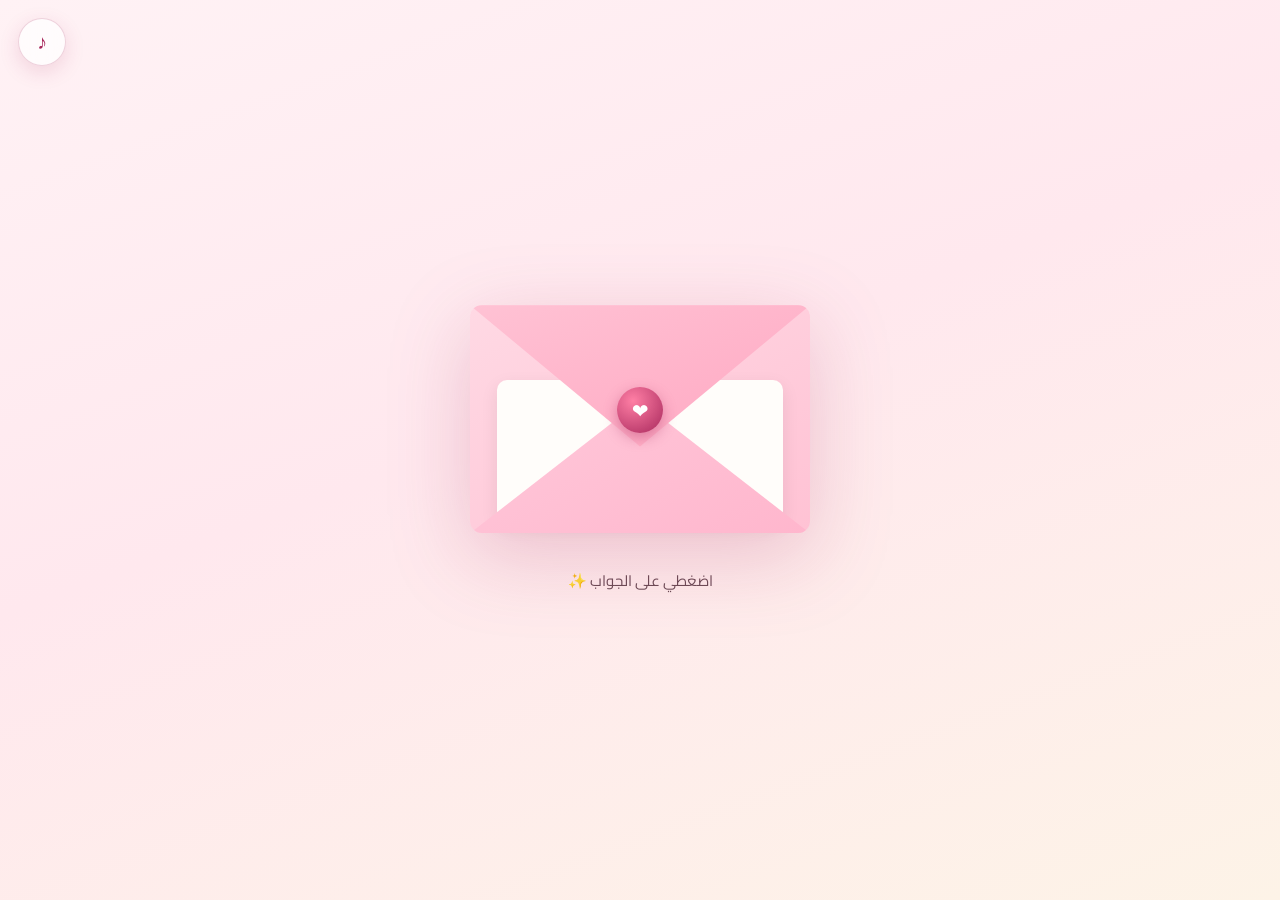
<file: index.html>
<!DOCTYPE html>
<html lang="ar" dir="rtl">
<head>
  <meta charset="UTF-8" />
  <meta name="viewport" content="width=device-width, initial-scale=1.0" />
  <title>سارة ❤️ ليكِ وحدك</title>
  <meta name="description" content="صفحة رومانسية لسارة" />
  <link rel="preconnect" href="https://fonts.googleapis.com" />
  <link rel="preconnect" href="https://fonts.gstatic.com" crossorigin />
  <link href="https://fonts.googleapis.com/css2?family=Cairo:wght@300;400;600;700;900&family=Amiri:ital,wght@0,400;0,700;1,400&display=swap" rel="stylesheet" />
  <link rel="stylesheet" href="style.css" />
  <link rel="icon" href="data:image/svg+xml,<svg xmlns='http://www.w3.org/2000/svg' viewBox='0 0 100 100'><text y='.9em' font-size='90'>❤️</text></svg>" />
</head>
<body>

  <!-- خلفية القلوب المتطايرة -->
  <div class="hearts-bg" id="heartsBg" aria-hidden="true"></div>
  <div class="petals" id="petals" aria-hidden="true"></div>

  <!-- زرار الموسيقى -->
  <button class="music-btn" id="musicBtn" title="شغّل الموسيقى" aria-label="تشغيل الموسيقى">
    <span class="music-icon">♪</span>
  </button>

  <!-- ====== شاشة الافتتاح ====== -->
  <section class="intro" id="intro">
    <div class="envelope-wrap">
      <div class="envelope" id="envelope">
        <div class="env-back"></div>
        <div class="env-letter">
          <p class="env-to">إلى</p>
          <h2 class="env-name">سارة</h2>
          <p class="env-sub">في حاجة عايز أقولهالك…</p>
        </div>
        <div class="env-front"></div>
        <div class="env-flap"></div>
        <div class="env-seal">❤</div>
      </div>
      <p class="tap-hint">اضغطي على الجواب ✨</p>
    </div>
  </section>

  <!-- ====== المحتوى ====== -->
  <main class="content" id="content" hidden>

    <!-- الهيرو -->
    <header class="hero">
      <div class="hero-glow"></div>
      <div class="frame">
        <div class="frame-ring"></div>
        <div class="photo" id="photoBox">
          <img src="images/sarah.jpg" alt="سارة" id="sarahPhoto" onerror="this.classList.add('missing')" />
          <div class="photo-fallback"><span>س</span></div>
        </div>
      </div>

      <h1 class="hero-title">
        <span class="line">يا أجمل</span>
        <span class="name-big">سارة</span>
        <span class="line">في الدنيا كلها</span>
      </h1>

      <p class="hero-quote">« ونور العين… يا نور العين »</p>
      <p class="hero-sub">اسكرولي كمان شوية 👇</p>
      <div class="scroll-arrow">❤</div>
    </header>

    <!-- كلام عمرو دياب -->
    <section class="section lyrics-section reveal">
      <h2 class="sec-title">كلام قاله عمرو دياب… وكأنه كان بيتكلم عنك</h2>
      <div class="lyrics">
        <blockquote class="lyric" style="--i:0">
          <span class="q">“</span>
          <p>حبيبي يا نور العين… يا ساكن خيالي</p>
          <cite>نور العين</cite>
        </blockquote>
        <blockquote class="lyric" style="--i:1">
          <span class="q">“</span>
          <p>تملي معاك… ولو حتى بعيد عني في قلبي هواك</p>
          <cite>تملي معاك</cite>
        </blockquote>
        <blockquote class="lyric" style="--i:2">
          <span class="q">“</span>
          <p>وحياتي عندك… ده أنا عمري ابتدا من ساعة ما شفتك</p>
          <cite>وحياتي عندك</cite>
        </blockquote>
        <blockquote class="lyric" style="--i:3">
          <span class="q">“</span>
          <p>الليلة دي… ليلة عمري وأحلى ليلة</p>
          <cite>الليلة</cite>
        </blockquote>
        <blockquote class="lyric" style="--i:4">
          <span class="q">“</span>
          <p>بحبك أنا… وكل ما تسألني بقول بحبك أنا</p>
          <cite>بحبك أنا</cite>
        </blockquote>
        <blockquote class="lyric" style="--i:5">
          <span class="q">“</span>
          <p>أهواك… وأتمنى لو أنساك</p>
          <cite>أهواك</cite>
        </blockquote>
      </div>
    </section>

    <!-- أسباب -->
    <section class="section reasons-section reveal">
      <h2 class="sec-title">ليه إنتِ بالذات؟</h2>
      <div class="reasons">
        <article class="reason" style="--i:0"><span class="emo">🌙</span><h3>ضحكتك</h3><p>لما بتضحكي، اليوم كله بيبقى حلو من غير سبب.</p></article>
        <article class="reason" style="--i:1"><span class="emo">☕</span><h3>حواركِ</h3><p>معاكِ الكلام مش بيخلص، والسكوت كمان مريح.</p></article>
        <article class="reason" style="--i:2"><span class="emo">🌹</span><h3>قلبك</h3><p>طيبتك بتخلي الناس أحسن، وأنا واحد منهم.</p></article>
        <article class="reason" style="--i:3"><span class="emo">✨</span><h3>طموحك</h3><p>شايفك بتكبري كل يوم، ونفسي أكون واقف جنبك.</p></article>
        <article class="reason" style="--i:4"><span class="emo">🕊️</span><h3>أمانك</h3><p>معاكِ حاسس إني في البيت، حتى لو إحنا في أي مكان.</p></article>
        <article class="reason" style="--i:5"><span class="emo">💫</span><h3>ببساطة… إنتِ</h3><p>مفيش سبب واحد، إنتِ كلك السبب.</p></article>
      </div>
    </section>

    <!-- عداد -->
    <section class="section counter-section reveal">
      <h2 class="sec-title">من ساعة ما عرفتك</h2>
      <div class="counters">
        <div class="counter"><b id="cDays">0</b><span>يوم</span></div>
        <div class="counter"><b id="cHours">0</b><span>ساعة</span></div>
        <div class="counter"><b id="cMins">0</b><span>دقيقة</span></div>
        <div class="counter"><b id="cSecs">0</b><span>ثانية</span></div>
      </div>
      <p class="counter-note">وكل ثانية فيهم كنت بحبك أكتر ❤️</p>
    </section>

    <!-- السؤال -->
    <section class="section ask-section reveal" id="askSection">
      <div class="ring">💍</div>
      <h2 class="ask-title">سارة… تتجوزيني؟</h2>
      <p class="ask-sub">مش محتاج رد دلوقتي… بس أنا متأكد من إجابتي</p>
      <div class="btns">
        <button class="btn yes" id="yesBtn">أيوة ❤️</button>
        <button class="btn no" id="noBtn">لأ 😅</button>
      </div>
      <p class="no-msg" id="noMsg"></p>
    </section>

    <footer class="footer">
      <p>اتعمل بكل حب ❤️ لـ سارة</p>
    </footer>
  </main>

  <!-- ====== شاشة الاحتفال ====== -->
  <div class="celebrate" id="celebrate" hidden>
    <canvas id="confetti"></canvas>
    <div class="celebrate-card">
      <div class="big-ring">💍</div>
      <h2>يااااه! 🎉</h2>
      <p class="cel-main">قولتي أيوة!</p>
      <p class="cel-sub">« الليلة دي… ليلة عمري وأحلى ليلة »</p>
      <p class="cel-sub2">أوعدك أخليكِ أسعد واحدة في الدنيا 💍❤️</p>
      <button class="btn yes small" id="againBtn">إعادة 🔁</button>
    </div>
  </div>

  <script src="script.js"></script>
</body>
</html>
</file>
<file: style.css>
/* ===== سارة ❤️ ===== */
:root {
  --rose: #e0568a;
  --rose-deep: #a8285c;
  --gold: #d9a441;
  --gold-soft: #f0d9a8;
  --cream: #fff7f4;
  --ink: #3a2029;
  --ink-soft: #6b4b56;
  --bg1: #fff2f5;
  --bg2: #ffe8ee;
  --bg3: #fdf3e7;
  --shadow: 0 18px 50px rgba(168, 40, 92, .14);
  --radius: 24px;
}

* { box-sizing: border-box; margin: 0; padding: 0; }

/* مهم: خاصية hidden لازم تغلب أي display في الـ CSS */
[hidden] { display: none !important; }

html { scroll-behavior: smooth; overflow-x: hidden; }

body {
  font-family: 'Cairo', system-ui, sans-serif;
  color: var(--ink);
  background: linear-gradient(160deg, var(--bg1) 0%, var(--bg2) 45%, var(--bg3) 100%);
  background-attachment: fixed;
  min-height: 100vh;
  overflow-x: hidden;
  line-height: 1.85;
}

/* ===== خلفيات متحركة ===== */
.hearts-bg, .petals {
  position: fixed;
  inset: 0;
  pointer-events: none;
  z-index: 0;
  overflow: hidden;
}

.float-heart {
  position: absolute;
  bottom: -60px;
  color: var(--rose);
  opacity: .35;
  animation: floatUp linear forwards;
  user-select: none;
}

@keyframes floatUp {
  0%   { transform: translateY(0) rotate(0deg) scale(.7); opacity: 0; }
  10%  { opacity: .45; }
  90%  { opacity: .35; }
  100% { transform: translateY(-110vh) rotate(360deg) scale(1.1); opacity: 0; }
}

.petal {
  position: absolute;
  top: -40px;
  width: 14px; height: 14px;
  background: radial-gradient(circle at 30% 30%, #ffd0e0, var(--rose));
  border-radius: 50% 0 50% 50%;
  opacity: .5;
  animation: fall linear infinite;
}

@keyframes fall {
  0%   { transform: translate(0,0) rotate(0deg); }
  100% { transform: translate(60px, 110vh) rotate(540deg); }
}

/* ===== زرار الموسيقى ===== */
.music-btn {
  position: fixed;
  top: 18px; left: 18px;
  z-index: 60;
  width: 48px; height: 48px;
  border-radius: 50%;
  border: 1.5px solid rgba(168,40,92,.2);
  background: rgba(255,255,255,.75);
  backdrop-filter: blur(10px);
  color: var(--rose-deep);
  font-size: 20px;
  cursor: pointer;
  box-shadow: 0 6px 20px rgba(168,40,92,.15);
  transition: transform .25s, background .25s;
}
.music-btn:hover { transform: scale(1.1); background: #fff; }
.music-btn.playing .music-icon { animation: spin 2.6s linear infinite; display: inline-block; }
@keyframes spin { to { transform: rotate(360deg); } }

/* ===== شاشة الافتتاح / الجواب ===== */
.intro {
  position: relative;
  z-index: 10;
  min-height: 100vh;
  display: grid;
  place-items: center;
  padding: 24px;
}

.envelope-wrap { text-align: center; }

.envelope {
  position: relative;
  width: min(340px, 84vw);
  height: min(228px, 56vw);
  margin: 0 auto;
  cursor: pointer;
  transition: transform .5s cubic-bezier(.2,.8,.2,1);
  filter: drop-shadow(0 22px 40px rgba(168,40,92,.22));
}
.envelope:hover { transform: translateY(-8px) scale(1.02); }

.env-back, .env-front, .env-flap {
  position: absolute;
  inset: 0;
  border-radius: 12px;
}
.env-back { background: linear-gradient(150deg, #ffd9e4, #ffc2d4); }

.env-front {
  background: linear-gradient(150deg, #ffcede, #ffb6cd);
  clip-path: polygon(0 100%, 50% 42%, 100% 100%);
  z-index: 4;
  border-radius: 12px;
}

.env-flap {
  background: linear-gradient(160deg, #ffc2d4, #ff9fbc);
  clip-path: polygon(0 0, 100% 0, 50% 62%);
  transform-origin: top center;
  transition: transform .7s ease, z-index 0s .35s;
  z-index: 5;
  border-radius: 12px 12px 0 0;
}

.env-seal {
  position: absolute;
  top: 46%; left: 50%;
  transform: translate(-50%,-50%);
  width: 46px; height: 46px;
  border-radius: 50%;
  background: radial-gradient(circle at 35% 30%, #ff7fa5, var(--rose-deep));
  color: #fff;
  display: grid; place-items: center;
  font-size: 20px;
  z-index: 6;
  box-shadow: 0 5px 14px rgba(168,40,92,.4);
  transition: opacity .35s, transform .35s;
}

.env-letter {
  position: absolute;
  left: 8%; right: 8%;
  bottom: 12px;
  background: #fffdfa;
  border-radius: 10px;
  padding: 18px 14px 22px;
  z-index: 3;
  transition: transform .8s cubic-bezier(.2,.9,.2,1), opacity .5s;
  box-shadow: 0 6px 18px rgba(0,0,0,.08);
}
.env-to { font-size: 13px; color: var(--ink-soft); letter-spacing: 2px; }
.env-name {
  font-family: 'Amiri', serif;
  font-size: clamp(30px, 8vw, 44px);
  color: var(--rose-deep);
  line-height: 1.2;
}
.env-sub { font-size: 13px; color: var(--ink-soft); }

.envelope.open .env-flap { transform: rotateX(180deg); z-index: 1; }
.envelope.open .env-seal { opacity: 0; transform: translate(-50%,-50%) scale(0); }
.envelope.open .env-letter { transform: translateY(-108%) scale(1.06); }

.tap-hint {
  margin-top: 34px;
  color: var(--ink-soft);
  font-size: 15px;
  animation: pulse 1.9s ease-in-out infinite;
}
@keyframes pulse { 0%,100% { opacity:.5; transform:translateY(0);} 50% { opacity:1; transform:translateY(-5px);} }

.intro.hide { animation: fadeOut .7s forwards; }
@keyframes fadeOut { to { opacity: 0; visibility: hidden; } }

/* ===== المحتوى ===== */
.content { position: relative; z-index: 10; }

/* الهيرو */
.hero {
  min-height: 100vh;
  display: flex;
  flex-direction: column;
  align-items: center;
  justify-content: center;
  text-align: center;
  padding: 70px 20px 40px;
  position: relative;
  overflow: hidden;
}

.hero-glow {
  position: absolute;
  width: 620px; height: 620px;
  max-width: 100%; max-height: 100vw;
  background: radial-gradient(circle, rgba(224,86,138,.18), transparent 65%);
  border-radius: 50%;
  filter: blur(20px);
  animation: breathe 6s ease-in-out infinite;
}
@keyframes breathe { 0%,100% { transform: scale(1); } 50% { transform: scale(1.12); } }

.frame { position: relative; margin-bottom: 30px; }

.frame-ring {
  position: absolute;
  inset: -14px;
  border-radius: 50%;
  border: 2px dashed rgba(217,164,65,.6);
  animation: spinSlow 22s linear infinite;
}
@keyframes spinSlow { to { transform: rotate(360deg); } }

.photo {
  position: relative;
  width: clamp(180px, 46vw, 250px);
  aspect-ratio: 1;
  border-radius: 50%;
  overflow: hidden;
  border: 5px solid #fff;
  box-shadow: var(--shadow);
  background: linear-gradient(150deg, #ffd0e0, var(--rose));
}
.photo img {
  width: 100%; height: 100%;
  object-fit: cover;
  display: block;
  position: relative; z-index: 2;
}
.photo img.missing { display: none; }
.photo-fallback {
  position: absolute; inset: 0;
  display: grid; place-items: center;
  font-family: 'Amiri', serif;
  font-size: clamp(60px, 16vw, 96px);
  color: #fff;
  z-index: 1;
  text-shadow: 0 4px 14px rgba(0,0,0,.2);
}

.hero-title { display: grid; gap: 2px; margin-bottom: 18px; }
.hero-title .line { font-size: clamp(18px, 4.6vw, 26px); font-weight: 300; color: var(--ink-soft); }
.name-big {
  font-family: 'Amiri', serif;
  font-size: clamp(56px, 16vw, 110px);
  font-weight: 700;
  line-height: 1.1;
  background: linear-gradient(120deg, var(--rose-deep), var(--rose) 40%, var(--gold));
  -webkit-background-clip: text;
  background-clip: text;
  color: transparent;
  animation: shimmer 4s ease-in-out infinite;
}
@keyframes shimmer { 0%,100% { filter: brightness(1);} 50% { filter: brightness(1.2);} }

.hero-quote {
  font-family: 'Amiri', serif;
  font-style: italic;
  font-size: clamp(17px, 4.4vw, 23px);
  color: var(--rose-deep);
  margin-bottom: 8px;
}
.hero-sub { font-size: 14px; color: var(--ink-soft); opacity: .8; }
.scroll-arrow {
  margin-top: 12px;
  font-size: 22px;
  color: var(--rose);
  animation: bounce 1.7s infinite;
}
@keyframes bounce { 0%,100% { transform: translateY(0);} 50% { transform: translateY(10px);} }

/* أقسام */
.section { padding: 78px 20px; max-width: 1060px; margin: 0 auto; }

.sec-title {
  text-align: center;
  font-family: 'Amiri', serif;
  font-size: clamp(24px, 5.4vw, 40px);
  color: var(--rose-deep);
  margin-bottom: 44px;
  padding-inline: 10px;
  text-wrap: balance;
  position: relative;
}
.sec-title::after {
  content: '❦';
  display: block;
  color: var(--gold);
  font-size: 20px;
  margin-top: 8px;
}

.reveal { opacity: 0; transform: translateY(38px); transition: opacity .9s ease, transform .9s cubic-bezier(.2,.8,.2,1); }
.reveal.in { opacity: 1; transform: none; }

/* كلمات */
.lyrics { display: grid; gap: 20px; grid-template-columns: repeat(auto-fit, minmax(280px, 1fr)); }

.lyric {
  position: relative;
  background: rgba(255,255,255,.72);
  backdrop-filter: blur(8px);
  border: 1px solid rgba(255,255,255,.9);
  border-radius: var(--radius);
  padding: 32px 26px 22px;
  box-shadow: var(--shadow);
  transition: transform .35s, box-shadow .35s;
  transition-delay: calc(var(--i) * 60ms);
}
.lyric:hover { transform: translateY(-8px) rotate(-.6deg); box-shadow: 0 26px 60px rgba(168,40,92,.2); }
.lyric .q {
  position: absolute;
  top: -6px; right: 18px;
  font-family: 'Amiri', serif;
  font-size: 72px;
  color: rgba(224,86,138,.2);
  line-height: 1;
}
.lyric p {
  font-family: 'Amiri', serif;
  font-size: clamp(18px, 4.4vw, 23px);
  color: var(--ink);
  margin-bottom: 12px;
}
.lyric cite {
  font-style: normal;
  font-size: 13px;
  color: var(--gold);
  font-weight: 600;
}
.lyric cite::before { content: '♪ '; }

/* أسباب */
.reasons { display: grid; gap: 18px; grid-template-columns: repeat(auto-fit, minmax(240px, 1fr)); }
.reason {
  background: rgba(255,255,255,.66);
  border: 1px solid rgba(255,255,255,.9);
  border-radius: var(--radius);
  padding: 28px 22px;
  text-align: center;
  box-shadow: 0 10px 30px rgba(168,40,92,.09);
  transition: transform .35s, background .35s;
}
.reason:hover { transform: translateY(-6px) scale(1.02); background: #fff; }
.reason .emo { font-size: 34px; display: block; margin-bottom: 10px; }
.reason h3 { color: var(--rose-deep); font-size: 19px; margin-bottom: 6px; }
.reason p { color: var(--ink-soft); font-size: 15px; }

/* عداد */
.counters {
  display: grid;
  grid-template-columns: repeat(4, minmax(0, 1fr));
  gap: 10px;
  max-width: 560px;
  margin: 0 auto;
}
.counter {
  background: rgba(255,255,255,.75);
  border: 1px solid rgba(255,255,255,.9);
  border-radius: 18px;
  padding: 16px 6px;
  text-align: center;
  box-shadow: 0 10px 26px rgba(168,40,92,.1);
}
.counter b {
  display: block;
  font-size: clamp(20px, 5.5vw, 36px);
  color: var(--rose-deep);
  font-weight: 900;
  font-variant-numeric: tabular-nums;
}
.counter span { font-size: 13px; color: var(--ink-soft); }
.counter-note { text-align: center; margin-top: 20px; color: var(--ink-soft); }

/* السؤال */
.ask-section { text-align: center; padding-bottom: 100px; }
.ring { font-size: 60px; animation: bounce 2.4s infinite; }
.ask-title {
  font-family: 'Amiri', serif;
  font-size: clamp(28px, 7.4vw, 58px);
  color: var(--rose-deep);
  margin: 10px 0 6px;
  padding-inline: 10px;
  text-wrap: balance;
}
.ask-sub { color: var(--ink-soft); margin-bottom: 34px; }

.btns { display: flex; gap: 16px; justify-content: center; flex-wrap: wrap; position: relative; min-height: 70px; }

.btn {
  font-family: 'Cairo', sans-serif;
  font-size: 19px;
  font-weight: 700;
  padding: 15px 40px;
  border: none;
  border-radius: 999px;
  cursor: pointer;
  transition: transform .2s, box-shadow .25s, background .25s;
}
.btn.yes {
  background: linear-gradient(120deg, var(--rose), var(--rose-deep));
  color: #fff;
  box-shadow: 0 12px 30px rgba(168,40,92,.35);
}
.btn.yes:hover { transform: translateY(-3px) scale(1.06); box-shadow: 0 18px 40px rgba(168,40,92,.45); }
.btn.yes.small { font-size: 15px; padding: 11px 28px; margin-top: 18px; }

.btn.no {
  background: rgba(255,255,255,.85);
  color: var(--ink-soft);
  border: 1.5px solid rgba(168,40,92,.18);
}
.btn.no.runaway { position: fixed; z-index: 40; transition: top .28s cubic-bezier(.2,.9,.2,1), left .28s cubic-bezier(.2,.9,.2,1); }

.no-msg { margin-top: 20px; color: var(--rose-deep); font-weight: 600; min-height: 26px; }

.footer { text-align: center; padding: 34px 20px 50px; color: var(--ink-soft); font-size: 14px; }

/* ===== الاحتفال ===== */
.celebrate {
  position: fixed;
  inset: 0;
  z-index: 100;
  display: grid;
  place-items: center;
  padding: 22px;
  background: radial-gradient(circle at 50% 40%, rgba(255,240,246,.97), rgba(255,225,236,.98));
  backdrop-filter: blur(6px);
  animation: fadeIn .5s;
}
@keyframes fadeIn { from { opacity: 0; } }

#confetti { position: absolute; inset: 0; width: 100%; height: 100%; }

.celebrate-card {
  position: relative;
  z-index: 2;
  text-align: center;
  background: rgba(255,255,255,.86);
  border-radius: 30px;
  padding: 42px 30px;
  max-width: 460px;
  box-shadow: 0 30px 70px rgba(168,40,92,.25);
  animation: pop .7s cubic-bezier(.2,1.3,.4,1);
}
@keyframes pop { from { transform: scale(.6); opacity: 0; } }

.big-ring { font-size: 68px; animation: bounce 2s infinite; }
.celebrate-card h2 { font-size: clamp(28px, 8vw, 44px); color: var(--rose-deep); font-family: 'Amiri', serif; }
.cel-main { font-size: clamp(22px, 6vw, 32px); font-weight: 700; color: var(--rose); margin: 6px 0 14px; }
.cel-sub { font-family: 'Amiri', serif; font-style: italic; color: var(--gold); font-size: 18px; }
.cel-sub2 { color: var(--ink-soft); margin-top: 10px; }

@media (max-width: 560px) {
  .section { padding: 56px 16px; }
  .btn { padding: 14px 32px; font-size: 17px; }
}

@media (prefers-reduced-motion: reduce) {
  *, *::before, *::after { animation-duration: .01ms !important; animation-iteration-count: 1 !important; transition-duration: .01ms !important; }
}
</file>
<file: demo/style.css>
/* ===== سارة ❤️ ===== */
:root {
  --rose: #e0568a;
  --rose-deep: #a8285c;
  --gold: #d9a441;
  --gold-soft: #f0d9a8;
  --cream: #fff7f4;
  --ink: #3a2029;
  --ink-soft: #6b4b56;
  --bg1: #fff2f5;
  --bg2: #ffe8ee;
  --bg3: #fdf3e7;
  --shadow: 0 18px 50px rgba(168, 40, 92, .14);
  --radius: 24px;
}

* { box-sizing: border-box; margin: 0; padding: 0; }

/* مهم: خاصية hidden لازم تغلب أي display في الـ CSS */
[hidden] { display: none !important; }

html { scroll-behavior: smooth; overflow-x: hidden; }

body {
  font-family: 'Cairo', system-ui, sans-serif;
  color: var(--ink);
  background: linear-gradient(160deg, var(--bg1) 0%, var(--bg2) 45%, var(--bg3) 100%);
  background-attachment: fixed;
  min-height: 100vh;
  overflow-x: hidden;
  line-height: 1.85;
}

/* ===== خلفيات متحركة ===== */
.hearts-bg, .petals {
  position: fixed;
  inset: 0;
  pointer-events: none;
  z-index: 0;
  overflow: hidden;
}

.float-heart {
  position: absolute;
  bottom: -60px;
  color: var(--rose);
  opacity: .35;
  animation: floatUp linear forwards;
  user-select: none;
}

@keyframes floatUp {
  0%   { transform: translateY(0) rotate(0deg) scale(.7); opacity: 0; }
  10%  { opacity: .45; }
  90%  { opacity: .35; }
  100% { transform: translateY(-110vh) rotate(360deg) scale(1.1); opacity: 0; }
}

.petal {
  position: absolute;
  top: -40px;
  width: 14px; height: 14px;
  background: radial-gradient(circle at 30% 30%, #ffd0e0, var(--rose));
  border-radius: 50% 0 50% 50%;
  opacity: .5;
  animation: fall linear infinite;
}

@keyframes fall {
  0%   { transform: translate(0,0) rotate(0deg); }
  100% { transform: translate(60px, 110vh) rotate(540deg); }
}

/* ===== زرار الموسيقى ===== */
.music-btn {
  position: fixed;
  top: 18px; left: 18px;
  z-index: 60;
  width: 48px; height: 48px;
  border-radius: 50%;
  border: 1.5px solid rgba(168,40,92,.2);
  background: rgba(255,255,255,.75);
  backdrop-filter: blur(10px);
  color: var(--rose-deep);
  font-size: 20px;
  cursor: pointer;
  box-shadow: 0 6px 20px rgba(168,40,92,.15);
  transition: transform .25s, background .25s;
}
.music-btn:hover { transform: scale(1.1); background: #fff; }
.music-btn.playing .music-icon { animation: spin 2.6s linear infinite; display: inline-block; }
@keyframes spin { to { transform: rotate(360deg); } }

/* ===== شاشة الافتتاح / الجواب ===== */
.intro {
  position: relative;
  z-index: 10;
  min-height: 100vh;
  display: grid;
  place-items: center;
  padding: 24px;
}

.envelope-wrap { text-align: center; }

.envelope {
  position: relative;
  width: min(340px, 84vw);
  height: min(228px, 56vw);
  margin: 0 auto;
  cursor: pointer;
  transition: transform .5s cubic-bezier(.2,.8,.2,1);
  filter: drop-shadow(0 22px 40px rgba(168,40,92,.22));
}
.envelope:hover { transform: translateY(-8px) scale(1.02); }

.env-back, .env-front, .env-flap {
  position: absolute;
  inset: 0;
  border-radius: 12px;
}
.env-back { background: linear-gradient(150deg, #ffd9e4, #ffc2d4); }

.env-front {
  background: linear-gradient(150deg, #ffcede, #ffb6cd);
  clip-path: polygon(0 100%, 50% 42%, 100% 100%);
  z-index: 4;
  border-radius: 12px;
}

.env-flap {
  background: linear-gradient(160deg, #ffc2d4, #ff9fbc);
  clip-path: polygon(0 0, 100% 0, 50% 62%);
  transform-origin: top center;
  transition: transform .7s ease, z-index 0s .35s;
  z-index: 5;
  border-radius: 12px 12px 0 0;
}

.env-seal {
  position: absolute;
  top: 46%; left: 50%;
  transform: translate(-50%,-50%);
  width: 46px; height: 46px;
  border-radius: 50%;
  background: radial-gradient(circle at 35% 30%, #ff7fa5, var(--rose-deep));
  color: #fff;
  display: grid; place-items: center;
  font-size: 20px;
  z-index: 6;
  box-shadow: 0 5px 14px rgba(168,40,92,.4);
  transition: opacity .35s, transform .35s;
}

.env-letter {
  position: absolute;
  left: 8%; right: 8%;
  bottom: 12px;
  background: #fffdfa;
  border-radius: 10px;
  padding: 18px 14px 22px;
  z-index: 3;
  transition: transform .8s cubic-bezier(.2,.9,.2,1), opacity .5s;
  box-shadow: 0 6px 18px rgba(0,0,0,.08);
}
.env-to { font-size: 13px; color: var(--ink-soft); letter-spacing: 2px; }
.env-name {
  font-family: 'Amiri', serif;
  font-size: clamp(30px, 8vw, 44px);
  color: var(--rose-deep);
  line-height: 1.2;
}
.env-sub { font-size: 13px; color: var(--ink-soft); }

.envelope.open .env-flap { transform: rotateX(180deg); z-index: 1; }
.envelope.open .env-seal { opacity: 0; transform: translate(-50%,-50%) scale(0); }
.envelope.open .env-letter { transform: translateY(-108%) scale(1.06); }

.tap-hint {
  margin-top: 34px;
  color: var(--ink-soft);
  font-size: 15px;
  animation: pulse 1.9s ease-in-out infinite;
}
@keyframes pulse { 0%,100% { opacity:.5; transform:translateY(0);} 50% { opacity:1; transform:translateY(-5px);} }

.intro.hide { animation: fadeOut .7s forwards; }
@keyframes fadeOut { to { opacity: 0; visibility: hidden; } }

/* ===== المحتوى ===== */
.content { position: relative; z-index: 10; }

/* الهيرو */
.hero {
  min-height: 100vh;
  display: flex;
  flex-direction: column;
  align-items: center;
  justify-content: center;
  text-align: center;
  padding: 70px 20px 40px;
  position: relative;
  overflow: hidden;
}

.hero-glow {
  position: absolute;
  width: 620px; height: 620px;
  max-width: 100%; max-height: 100vw;
  background: radial-gradient(circle, rgba(224,86,138,.18), transparent 65%);
  border-radius: 50%;
  filter: blur(20px);
  animation: breathe 6s ease-in-out infinite;
}
@keyframes breathe { 0%,100% { transform: scale(1); } 50% { transform: scale(1.12); } }

.frame { position: relative; margin-bottom: 30px; }

.frame-ring {
  position: absolute;
  inset: -14px;
  border-radius: 50%;
  border: 2px dashed rgba(217,164,65,.6);
  animation: spinSlow 22s linear infinite;
}
@keyframes spinSlow { to { transform: rotate(360deg); } }

.photo {
  position: relative;
  width: clamp(180px, 46vw, 250px);
  aspect-ratio: 1;
  border-radius: 50%;
  overflow: hidden;
  border: 5px solid #fff;
  box-shadow: var(--shadow);
  background: linear-gradient(150deg, #ffd0e0, var(--rose));
}
.photo img {
  width: 100%; height: 100%;
  object-fit: cover;
  display: block;
  position: relative; z-index: 2;
}
.photo img.missing { display: none; }
.photo-fallback {
  position: absolute; inset: 0;
  display: grid; place-items: center;
  font-family: 'Amiri', serif;
  font-size: clamp(60px, 16vw, 96px);
  color: #fff;
  z-index: 1;
  text-shadow: 0 4px 14px rgba(0,0,0,.2);
}

.hero-title { display: grid; gap: 2px; margin-bottom: 18px; }
.hero-title .line { font-size: clamp(18px, 4.6vw, 26px); font-weight: 300; color: var(--ink-soft); }
.name-big {
  font-family: 'Amiri', serif;
  font-size: clamp(56px, 16vw, 110px);
  font-weight: 700;
  line-height: 1.1;
  background: linear-gradient(120deg, var(--rose-deep), var(--rose) 40%, var(--gold));
  -webkit-background-clip: text;
  background-clip: text;
  color: transparent;
  animation: shimmer 4s ease-in-out infinite;
}
@keyframes shimmer { 0%,100% { filter: brightness(1);} 50% { filter: brightness(1.2);} }

.hero-quote {
  font-family: 'Amiri', serif;
  font-style: italic;
  font-size: clamp(17px, 4.4vw, 23px);
  color: var(--rose-deep);
  margin-bottom: 8px;
}
.hero-sub { font-size: 14px; color: var(--ink-soft); opacity: .8; }
.scroll-arrow {
  margin-top: 12px;
  font-size: 22px;
  color: var(--rose);
  animation: bounce 1.7s infinite;
}
@keyframes bounce { 0%,100% { transform: translateY(0);} 50% { transform: translateY(10px);} }

/* أقسام */
.section { padding: 78px 20px; max-width: 1060px; margin: 0 auto; }

.sec-title {
  text-align: center;
  font-family: 'Amiri', serif;
  font-size: clamp(24px, 5.4vw, 40px);
  color: var(--rose-deep);
  margin-bottom: 44px;
  padding-inline: 10px;
  text-wrap: balance;
  position: relative;
}
.sec-title::after {
  content: '❦';
  display: block;
  color: var(--gold);
  font-size: 20px;
  margin-top: 8px;
}

.reveal { opacity: 0; transform: translateY(38px); transition: opacity .9s ease, transform .9s cubic-bezier(.2,.8,.2,1); }
.reveal.in { opacity: 1; transform: none; }

/* كلمات */
.lyrics { display: grid; gap: 20px; grid-template-columns: repeat(auto-fit, minmax(280px, 1fr)); }

.lyric {
  position: relative;
  background: rgba(255,255,255,.72);
  backdrop-filter: blur(8px);
  border: 1px solid rgba(255,255,255,.9);
  border-radius: var(--radius);
  padding: 32px 26px 22px;
  box-shadow: var(--shadow);
  transition: transform .35s, box-shadow .35s;
  transition-delay: calc(var(--i) * 60ms);
}
.lyric:hover { transform: translateY(-8px) rotate(-.6deg); box-shadow: 0 26px 60px rgba(168,40,92,.2); }
.lyric .q {
  position: absolute;
  top: -6px; right: 18px;
  font-family: 'Amiri', serif;
  font-size: 72px;
  color: rgba(224,86,138,.2);
  line-height: 1;
}
.lyric p {
  font-family: 'Amiri', serif;
  font-size: clamp(18px, 4.4vw, 23px);
  color: var(--ink);
  margin-bottom: 12px;
}
.lyric cite {
  font-style: normal;
  font-size: 13px;
  color: var(--gold);
  font-weight: 600;
}
.lyric cite::before { content: '♪ '; }

/* أسباب */
.reasons { display: grid; gap: 18px; grid-template-columns: repeat(auto-fit, minmax(240px, 1fr)); }
.reason {
  background: rgba(255,255,255,.66);
  border: 1px solid rgba(255,255,255,.9);
  border-radius: var(--radius);
  padding: 28px 22px;
  text-align: center;
  box-shadow: 0 10px 30px rgba(168,40,92,.09);
  transition: transform .35s, background .35s;
}
.reason:hover { transform: translateY(-6px) scale(1.02); background: #fff; }
.reason .emo { font-size: 34px; display: block; margin-bottom: 10px; }
.reason h3 { color: var(--rose-deep); font-size: 19px; margin-bottom: 6px; }
.reason p { color: var(--ink-soft); font-size: 15px; }

/* عداد */
.counters {
  display: grid;
  grid-template-columns: repeat(4, minmax(0, 1fr));
  gap: 10px;
  max-width: 560px;
  margin: 0 auto;
}
.counter {
  background: rgba(255,255,255,.75);
  border: 1px solid rgba(255,255,255,.9);
  border-radius: 18px;
  padding: 16px 6px;
  text-align: center;
  box-shadow: 0 10px 26px rgba(168,40,92,.1);
}
.counter b {
  display: block;
  font-size: clamp(20px, 5.5vw, 36px);
  color: var(--rose-deep);
  font-weight: 900;
  font-variant-numeric: tabular-nums;
}
.counter span { font-size: 13px; color: var(--ink-soft); }
.counter-note { text-align: center; margin-top: 20px; color: var(--ink-soft); }

/* السؤال */
.ask-section { text-align: center; padding-bottom: 100px; }
.ring { font-size: 60px; animation: bounce 2.4s infinite; }
.ask-title {
  font-family: 'Amiri', serif;
  font-size: clamp(28px, 7.4vw, 58px);
  color: var(--rose-deep);
  margin: 10px 0 6px;
  padding-inline: 10px;
  text-wrap: balance;
}
.ask-sub { color: var(--ink-soft); margin-bottom: 34px; }

.btns { display: flex; gap: 16px; justify-content: center; flex-wrap: wrap; position: relative; min-height: 70px; }

.btn {
  font-family: 'Cairo', sans-serif;
  font-size: 19px;
  font-weight: 700;
  padding: 15px 40px;
  border: none;
  border-radius: 999px;
  cursor: pointer;
  transition: transform .2s, box-shadow .25s, background .25s;
}
.btn.yes {
  background: linear-gradient(120deg, var(--rose), var(--rose-deep));
  color: #fff;
  box-shadow: 0 12px 30px rgba(168,40,92,.35);
}
.btn.yes:hover { transform: translateY(-3px) scale(1.06); box-shadow: 0 18px 40px rgba(168,40,92,.45); }
.btn.yes.small { font-size: 15px; padding: 11px 28px; margin-top: 18px; }

.btn.no {
  background: rgba(255,255,255,.85);
  color: var(--ink-soft);
  border: 1.5px solid rgba(168,40,92,.18);
}
.btn.no.runaway { position: fixed; z-index: 40; transition: top .28s cubic-bezier(.2,.9,.2,1), left .28s cubic-bezier(.2,.9,.2,1); }

.no-msg { margin-top: 20px; color: var(--rose-deep); font-weight: 600; min-height: 26px; }

.footer { text-align: center; padding: 34px 20px 50px; color: var(--ink-soft); font-size: 14px; }

/* ===== الاحتفال ===== */
.celebrate {
  position: fixed;
  inset: 0;
  z-index: 100;
  display: grid;
  place-items: center;
  padding: 22px;
  background: radial-gradient(circle at 50% 40%, rgba(255,240,246,.97), rgba(255,225,236,.98));
  backdrop-filter: blur(6px);
  animation: fadeIn .5s;
}
@keyframes fadeIn { from { opacity: 0; } }

#confetti { position: absolute; inset: 0; width: 100%; height: 100%; }

.celebrate-card {
  position: relative;
  z-index: 2;
  text-align: center;
  background: rgba(255,255,255,.86);
  border-radius: 30px;
  padding: 42px 30px;
  max-width: 460px;
  box-shadow: 0 30px 70px rgba(168,40,92,.25);
  animation: pop .7s cubic-bezier(.2,1.3,.4,1);
}
@keyframes pop { from { transform: scale(.6); opacity: 0; } }

.big-ring { font-size: 68px; animation: bounce 2s infinite; }
.celebrate-card h2 { font-size: clamp(28px, 8vw, 44px); color: var(--rose-deep); font-family: 'Amiri', serif; }
.cel-main { font-size: clamp(22px, 6vw, 32px); font-weight: 700; color: var(--rose); margin: 6px 0 14px; }
.cel-sub { font-family: 'Amiri', serif; font-style: italic; color: var(--gold); font-size: 18px; }
.cel-sub2 { color: var(--ink-soft); margin-top: 10px; }

@media (max-width: 560px) {
  .section { padding: 56px 16px; }
  .btn { padding: 14px 32px; font-size: 17px; }
}

@media (prefers-reduced-motion: reduce) {
  *, *::before, *::after { animation-duration: .01ms !important; animation-iteration-count: 1 !important; transition-duration: .01ms !important; }
}
</file>
<file: yara/style.css>
/* ===== سارة ❤️ ===== */
:root {
  --rose: #e0568a;
  --rose-deep: #a8285c;
  --gold: #d9a441;
  --gold-soft: #f0d9a8;
  --cream: #fff7f4;
  --ink: #3a2029;
  --ink-soft: #6b4b56;
  --bg1: #fff2f5;
  --bg2: #ffe8ee;
  --bg3: #fdf3e7;
  --shadow: 0 18px 50px rgba(168, 40, 92, .14);
  --radius: 24px;
}

* { box-sizing: border-box; margin: 0; padding: 0; }

/* مهم: خاصية hidden لازم تغلب أي display في الـ CSS */
[hidden] { display: none !important; }

html { scroll-behavior: smooth; overflow-x: hidden; }

body {
  font-family: 'Cairo', system-ui, sans-serif;
  color: var(--ink);
  background: linear-gradient(160deg, var(--bg1) 0%, var(--bg2) 45%, var(--bg3) 100%);
  background-attachment: fixed;
  min-height: 100vh;
  overflow-x: hidden;
  line-height: 1.85;
}

/* ===== خلفيات متحركة ===== */
.hearts-bg, .petals {
  position: fixed;
  inset: 0;
  pointer-events: none;
  z-index: 0;
  overflow: hidden;
}

.float-heart {
  position: absolute;
  bottom: -60px;
  color: var(--rose);
  opacity: .35;
  animation: floatUp linear forwards;
  user-select: none;
}

@keyframes floatUp {
  0%   { transform: translateY(0) rotate(0deg) scale(.7); opacity: 0; }
  10%  { opacity: .45; }
  90%  { opacity: .35; }
  100% { transform: translateY(-110vh) rotate(360deg) scale(1.1); opacity: 0; }
}

.petal {
  position: absolute;
  top: -40px;
  width: 14px; height: 14px;
  background: radial-gradient(circle at 30% 30%, #ffd0e0, var(--rose));
  border-radius: 50% 0 50% 50%;
  opacity: .5;
  animation: fall linear infinite;
}

@keyframes fall {
  0%   { transform: translate(0,0) rotate(0deg); }
  100% { transform: translate(60px, 110vh) rotate(540deg); }
}

/* ===== زرار الموسيقى ===== */
.music-btn {
  position: fixed;
  top: 18px; left: 18px;
  z-index: 60;
  width: 48px; height: 48px;
  border-radius: 50%;
  border: 1.5px solid rgba(168,40,92,.2);
  background: rgba(255,255,255,.75);
  backdrop-filter: blur(10px);
  color: var(--rose-deep);
  font-size: 20px;
  cursor: pointer;
  box-shadow: 0 6px 20px rgba(168,40,92,.15);
  transition: transform .25s, background .25s;
}
.music-btn:hover { transform: scale(1.1); background: #fff; }
.music-btn.playing .music-icon { animation: spin 2.6s linear infinite; display: inline-block; }
@keyframes spin { to { transform: rotate(360deg); } }

/* ===== شاشة الافتتاح / الجواب ===== */
.intro {
  position: relative;
  z-index: 10;
  min-height: 100vh;
  display: grid;
  place-items: center;
  padding: 24px;
}

.envelope-wrap { text-align: center; }

.envelope {
  position: relative;
  width: min(340px, 84vw);
  height: min(228px, 56vw);
  margin: 0 auto;
  cursor: pointer;
  transition: transform .5s cubic-bezier(.2,.8,.2,1);
  filter: drop-shadow(0 22px 40px rgba(168,40,92,.22));
}
.envelope:hover { transform: translateY(-8px) scale(1.02); }

.env-back, .env-front, .env-flap {
  position: absolute;
  inset: 0;
  border-radius: 12px;
}
.env-back { background: linear-gradient(150deg, #ffd9e4, #ffc2d4); }

.env-front {
  background: linear-gradient(150deg, #ffcede, #ffb6cd);
  clip-path: polygon(0 100%, 50% 42%, 100% 100%);
  z-index: 4;
  border-radius: 12px;
}

.env-flap {
  background: linear-gradient(160deg, #ffc2d4, #ff9fbc);
  clip-path: polygon(0 0, 100% 0, 50% 62%);
  transform-origin: top center;
  transition: transform .7s ease, z-index 0s .35s;
  z-index: 5;
  border-radius: 12px 12px 0 0;
}

.env-seal {
  position: absolute;
  top: 46%; left: 50%;
  transform: translate(-50%,-50%);
  width: 46px; height: 46px;
  border-radius: 50%;
  background: radial-gradient(circle at 35% 30%, #ff7fa5, var(--rose-deep));
  color: #fff;
  display: grid; place-items: center;
  font-size: 20px;
  z-index: 6;
  box-shadow: 0 5px 14px rgba(168,40,92,.4);
  transition: opacity .35s, transform .35s;
}

.env-letter {
  position: absolute;
  left: 8%; right: 8%;
  bottom: 12px;
  background: #fffdfa;
  border-radius: 10px;
  padding: 18px 14px 22px;
  z-index: 3;
  transition: transform .8s cubic-bezier(.2,.9,.2,1), opacity .5s;
  box-shadow: 0 6px 18px rgba(0,0,0,.08);
}
.env-to { font-size: 13px; color: var(--ink-soft); letter-spacing: 2px; }
.env-name {
  font-family: 'Amiri', serif;
  font-size: clamp(30px, 8vw, 44px);
  color: var(--rose-deep);
  line-height: 1.2;
}
.env-sub { font-size: 13px; color: var(--ink-soft); }

.envelope.open .env-flap { transform: rotateX(180deg); z-index: 1; }
.envelope.open .env-seal { opacity: 0; transform: translate(-50%,-50%) scale(0); }
.envelope.open .env-letter { transform: translateY(-108%) scale(1.06); }

.tap-hint {
  margin-top: 34px;
  color: var(--ink-soft);
  font-size: 15px;
  animation: pulse 1.9s ease-in-out infinite;
}
@keyframes pulse { 0%,100% { opacity:.5; transform:translateY(0);} 50% { opacity:1; transform:translateY(-5px);} }

.intro.hide { animation: fadeOut .7s forwards; }
@keyframes fadeOut { to { opacity: 0; visibility: hidden; } }

/* ===== المحتوى ===== */
.content { position: relative; z-index: 10; }

/* الهيرو */
.hero {
  min-height: 100vh;
  display: flex;
  flex-direction: column;
  align-items: center;
  justify-content: center;
  text-align: center;
  padding: 70px 20px 40px;
  position: relative;
  overflow: hidden;
}

.hero-glow {
  position: absolute;
  width: 620px; height: 620px;
  max-width: 100%; max-height: 100vw;
  background: radial-gradient(circle, rgba(224,86,138,.18), transparent 65%);
  border-radius: 50%;
  filter: blur(20px);
  animation: breathe 6s ease-in-out infinite;
}
@keyframes breathe { 0%,100% { transform: scale(1); } 50% { transform: scale(1.12); } }

/* ===== ميدالية الاسم (بدل الصورة) ===== */
.medallion {
  position: relative;
  display: grid;
  place-items: center;
  width: clamp(280px, 82vw, 420px);
  aspect-ratio: 1;
  margin-bottom: 26px;
}

.med-ring {
  position: absolute;
  inset: 0;
  border-radius: 50%;
  border: 2px dashed rgba(201,151,63,.65);
  animation: spinSlow 26s linear infinite;
}
.med-ring2 {
  inset: 7%;
  border: 1px solid rgba(224,86,138,.35);
  animation-direction: reverse;
  animation-duration: 34s;
}
@keyframes spinSlow { to { transform: rotate(360deg); } }

.med-inner {
  position: relative;
  width: 78%;
  aspect-ratio: 1;
  border-radius: 50%;
  display: grid;
  place-content: center;
  gap: 2px;
  text-align: center;
  background: radial-gradient(circle at 50% 35%, #fffdfb 0%, #fff2f6 55%, #ffe6ee 100%);
  box-shadow: var(--shadow), inset 0 0 0 6px rgba(255,255,255,.9);
}

.med-top, .med-bot {
  font-size: clamp(14px, 3.6vw, 19px);
  font-weight: 300;
  color: var(--ink-soft);
}

.med-inner .name-big { margin: 2px 0; }

.hero-title { display: grid; gap: 2px; margin-bottom: 18px; }
.hero .hero-quote { margin-top: 4px; }
.hero-title .line { font-size: clamp(18px, 4.6vw, 26px); font-weight: 300; color: var(--ink-soft); }
.name-big {
  font-family: 'Amiri', serif;
  font-size: clamp(52px, 15vw, 96px);
  font-weight: 700;
  line-height: 1.1;
  background: linear-gradient(120deg, var(--rose-deep), var(--rose) 40%, var(--gold));
  -webkit-background-clip: text;
  background-clip: text;
  color: transparent;
  animation: shimmer 4s ease-in-out infinite;
}
@keyframes shimmer { 0%,100% { filter: brightness(1);} 50% { filter: brightness(1.2);} }

.hero-quote {
  font-family: 'Amiri', serif;
  font-style: italic;
  font-size: clamp(17px, 4.4vw, 23px);
  color: var(--rose-deep);
  margin-bottom: 8px;
}
.hero-sub { font-size: 14px; color: var(--ink-soft); opacity: .8; }
.scroll-arrow {
  margin-top: 12px;
  font-size: 22px;
  color: var(--rose);
  animation: bounce 1.7s infinite;
}
@keyframes bounce { 0%,100% { transform: translateY(0);} 50% { transform: translateY(10px);} }

/* أقسام */
.section { padding: 78px 20px; max-width: 1060px; margin: 0 auto; }

.sec-title {
  text-align: center;
  font-family: 'Amiri', serif;
  font-size: clamp(24px, 5.4vw, 40px);
  color: var(--rose-deep);
  margin-bottom: 44px;
  padding-inline: 10px;
  text-wrap: balance;
  position: relative;
}
.sec-title::after {
  content: '❦';
  display: block;
  color: var(--gold);
  font-size: 20px;
  margin-top: 8px;
}

.reveal { opacity: 0; transform: translateY(38px); transition: opacity .9s ease, transform .9s cubic-bezier(.2,.8,.2,1); }
.reveal.in { opacity: 1; transform: none; }

/* كلمات */
.lyrics { display: grid; gap: 20px; grid-template-columns: repeat(auto-fit, minmax(280px, 1fr)); }

.lyric {
  position: relative;
  background: rgba(255,255,255,.72);
  backdrop-filter: blur(8px);
  border: 1px solid rgba(255,255,255,.9);
  border-radius: var(--radius);
  padding: 32px 26px 22px;
  box-shadow: var(--shadow);
  transition: transform .35s, box-shadow .35s;
  transition-delay: calc(var(--i) * 60ms);
}
.lyric:hover { transform: translateY(-8px) rotate(-.6deg); box-shadow: 0 26px 60px rgba(168,40,92,.2); }
.lyric .q {
  position: absolute;
  top: -6px; right: 18px;
  font-family: 'Amiri', serif;
  font-size: 72px;
  color: rgba(224,86,138,.2);
  line-height: 1;
}
.lyric p {
  font-family: 'Amiri', serif;
  font-size: clamp(18px, 4.4vw, 23px);
  color: var(--ink);
  margin-bottom: 12px;
}
.lyric cite {
  font-style: normal;
  font-size: 13px;
  color: var(--gold);
  font-weight: 600;
}
.lyric cite::before { content: '♪ '; }

/* أسباب */
.reasons { display: grid; gap: 18px; grid-template-columns: repeat(auto-fit, minmax(240px, 1fr)); }
.reason {
  background: rgba(255,255,255,.66);
  border: 1px solid rgba(255,255,255,.9);
  border-radius: var(--radius);
  padding: 28px 22px;
  text-align: center;
  box-shadow: 0 10px 30px rgba(168,40,92,.09);
  transition: transform .35s, background .35s;
}
.reason:hover { transform: translateY(-6px) scale(1.02); background: #fff; }
.reason .emo { font-size: 34px; display: block; margin-bottom: 10px; }
.reason h3 { color: var(--rose-deep); font-size: 19px; margin-bottom: 6px; }
.reason p { color: var(--ink-soft); font-size: 15px; }

/* عداد */
.counters {
  display: grid;
  grid-template-columns: repeat(4, minmax(0, 1fr));
  gap: 10px;
  max-width: 560px;
  margin: 0 auto;
}
.counter {
  background: rgba(255,255,255,.75);
  border: 1px solid rgba(255,255,255,.9);
  border-radius: 18px;
  padding: 16px 6px;
  text-align: center;
  box-shadow: 0 10px 26px rgba(168,40,92,.1);
}
.counter b {
  display: block;
  font-size: clamp(20px, 5.5vw, 36px);
  color: var(--rose-deep);
  font-weight: 900;
  font-variant-numeric: tabular-nums;
}
.counter span { font-size: 13px; color: var(--ink-soft); }
.counter-note { text-align: center; margin-top: 20px; color: var(--ink-soft); }

/* السؤال */
.ask-section { text-align: center; padding-bottom: 100px; }
.ring { font-size: 60px; animation: bounce 2.4s infinite; }
.ask-title {
  font-family: 'Amiri', serif;
  font-size: clamp(28px, 7.4vw, 58px);
  color: var(--rose-deep);
  margin: 10px 0 6px;
  padding-inline: 10px;
  text-wrap: balance;
}
.ask-sub { color: var(--ink-soft); margin-bottom: 34px; }

.btns { display: flex; gap: 16px; justify-content: center; flex-wrap: wrap; position: relative; min-height: 70px; }

.btn {
  font-family: 'Cairo', sans-serif;
  font-size: 19px;
  font-weight: 700;
  padding: 15px 40px;
  border: none;
  border-radius: 999px;
  cursor: pointer;
  transition: transform .2s, box-shadow .25s, background .25s;
}
.btn.yes {
  background: linear-gradient(120deg, var(--rose), var(--rose-deep));
  color: #fff;
  box-shadow: 0 12px 30px rgba(168,40,92,.35);
}
.btn.yes:hover { transform: translateY(-3px) scale(1.06); box-shadow: 0 18px 40px rgba(168,40,92,.45); }
.btn.yes.small { font-size: 15px; padding: 11px 28px; margin-top: 18px; }

.btn.no {
  background: rgba(255,255,255,.85);
  color: var(--ink-soft);
  border: 1.5px solid rgba(168,40,92,.18);
}
.btn.no.runaway { position: fixed; z-index: 40; transition: top .28s cubic-bezier(.2,.9,.2,1), left .28s cubic-bezier(.2,.9,.2,1); }

.no-msg { margin-top: 20px; color: var(--rose-deep); font-weight: 600; min-height: 26px; }

.footer { text-align: center; padding: 34px 20px 50px; color: var(--ink-soft); font-size: 14px; }

/* ===== الاحتفال ===== */
.celebrate {
  position: fixed;
  inset: 0;
  z-index: 100;
  display: grid;
  place-items: center;
  padding: 22px;
  background: radial-gradient(circle at 50% 40%, rgba(255,240,246,.97), rgba(255,225,236,.98));
  backdrop-filter: blur(6px);
  animation: fadeIn .5s;
}
@keyframes fadeIn { from { opacity: 0; } }

#confetti { position: absolute; inset: 0; width: 100%; height: 100%; }

.celebrate-card {
  position: relative;
  z-index: 2;
  text-align: center;
  background: rgba(255,255,255,.86);
  border-radius: 30px;
  padding: 42px 30px;
  max-width: 460px;
  box-shadow: 0 30px 70px rgba(168,40,92,.25);
  animation: pop .7s cubic-bezier(.2,1.3,.4,1);
}
@keyframes pop { from { transform: scale(.6); opacity: 0; } }

.big-ring { font-size: 68px; animation: bounce 2s infinite; }
.celebrate-card h2 { font-size: clamp(28px, 8vw, 44px); color: var(--rose-deep); font-family: 'Amiri', serif; }
.cel-main { font-size: clamp(22px, 6vw, 32px); font-weight: 700; color: var(--rose); margin: 6px 0 14px; }
.cel-sub { font-family: 'Amiri', serif; font-style: italic; color: var(--gold); font-size: 18px; }
.cel-sub2 { color: var(--ink-soft); margin-top: 10px; }

@media (max-width: 560px) {
  .section { padding: 56px 16px; }
  .btn { padding: 14px 32px; font-size: 17px; }
}

@media (prefers-reduced-motion: reduce) {
  *, *::before, *::after { animation-duration: .01ms !important; animation-iteration-count: 1 !important; transition-duration: .01ms !important; }
}
</file>
